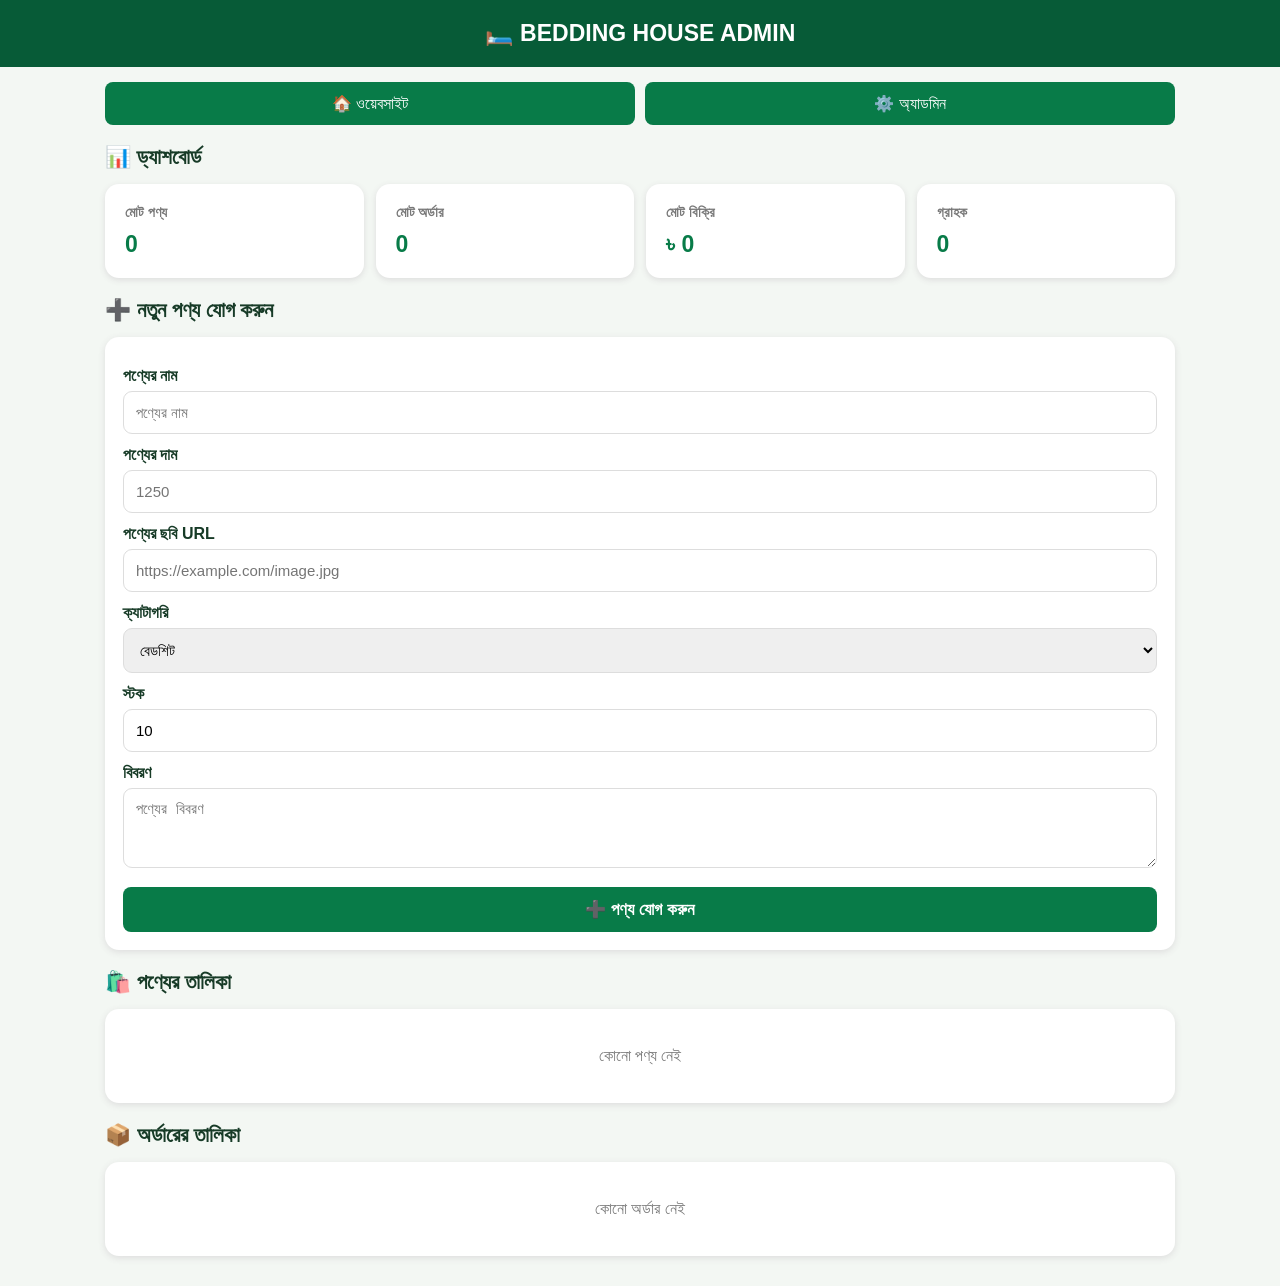
<file: admin.html>
<!DOCTYPE html>
<html lang="bn">
<head>
<meta charset="UTF-8">
<meta name="viewport" content="width=device-width, initial-scale=1.0">
<title>Bedding House - Admin</title>

<style>
*{margin:0;padding:0;box-sizing:border-box}
body{
 font-family:Arial,sans-serif;
 background:#f3f7f3;
 color:#173b27
}
header{
 background:#075b37;
 color:white;
 padding:20px;
 text-align:center;
 font-size:23px;
 font-weight:bold
}
.container{
 max-width:1100px;
 margin:auto;
 padding:15px
}
h2{margin:20px 0 15px;font-size:21px}
.stats{
 display:grid;
 grid-template-columns:repeat(2,1fr);
 gap:12px
}
.stat{
 background:white;
 padding:20px;
 border-radius:14px;
 box-shadow:0 2px 6px #ddd
}
.stat h3{font-size:14px;color:#777}
.stat p{
 font-size:23px;
 color:#087b48;
 font-weight:bold;
 margin-top:10px
}
.card{
 background:white;
 padding:18px;
 border-radius:14px;
 margin-bottom:15px;
 box-shadow:0 2px 7px #ddd
}
label{
 display:block;
 margin:12px 0 6px;
 font-weight:bold
}
input,textarea,select{
 width:100%;
 padding:12px;
 border:1px solid #ddd;
 border-radius:9px;
 font-size:15px
}
textarea{height:80px}
button{
 cursor:pointer;
 border:none;
 padding:12px;
 border-radius:8px;
 font-weight:bold
}
.add-btn{
 width:100%;
 margin-top:15px;
 background:#087b48;
 color:white;
 font-size:17px
}
.product{
 display:flex;
 justify-content:space-between;
 align-items:center;
 gap:10px;
 border-bottom:1px solid #eee;
 padding:12px 0
}
.product img{
 width:60px;
 height:60px;
 object-fit:cover;
 border-radius:8px
}
.product-info{flex:1}
.product-info h3{font-size:15px}
.product-info p{
 color:#087b48;
 font-weight:bold;
 margin-top:5px
}
.delete{
 background:#ffe5e5;
 color:#d00
}
.order{
 padding:12px;
 border-bottom:1px solid #eee;
 line-height:1.8
}
.status{
 background:#fff3cd;
 padding:5px 10px;
 border-radius:6px
}
.empty{
 text-align:center;
 padding:20px;
 color:#777
}
.nav{
 display:flex;
 gap:10px;
 margin-bottom:15px
}
.nav a{
 flex:1;
 text-align:center;
 text-decoration:none;
 background:#087b48;
 color:white;
 padding:12px;
 border-radius:8px
}
@media(min-width:700px){
 .stats{grid-template-columns:repeat(4,1fr)}
}
</style>
</head>

<body>

<header>🛏️ BEDDING HOUSE ADMIN</header>

<div class="container">

<div class="nav">
<a href="index.html">🏠 ওয়েবসাইট</a>
<a href="admin.html">⚙️ অ্যাডমিন</a>
</div>

<h2>📊 ড্যাশবোর্ড</h2>

<div class="stats">
<div class="stat">
<h3>মোট পণ্য</h3>
<p id="totalProducts">0</p>
</div>

<div class="stat">
<h3>মোট অর্ডার</h3>
<p id="totalOrders">0</p>
</div>

<div class="stat">
<h3>মোট বিক্রি</h3>
<p id="totalSales">৳ 0</p>
</div>

<div class="stat">
<h3>গ্রাহক</h3>
<p id="totalCustomers">0</p>
</div>
</div>

<h2>➕ নতুন পণ্য যোগ করুন</h2>

<div class="card">
<form id="productForm">

<label>পণ্যের নাম</label>
<input id="pname" required placeholder="পণ্যের নাম">

<label>পণ্যের দাম</label>
<input id="price" type="number" required min="1" placeholder="1250">

<label>পণ্যের ছবি URL</label>
<input id="image" placeholder="https://example.com/image.jpg">

<label>ক্যাটাগরি</label>
<select id="category">
<option>বেডশিট</option>
<option>বালিশ</option>
<option>কম্বল</option>
<option>বেড কভার</option>
<option>হোম ডেকর</option>
</select>

<label>স্টক</label>
<input id="stock" type="number" value="10" min="0">

<label>বিবরণ</label>
<textarea id="description" placeholder="পণ্যের বিবরণ"></textarea>

<button class="add-btn" type="submit">➕ পণ্য যোগ করুন</button>

</form>
</div>

<h2>🛍️ পণ্যের তালিকা</h2>

<div class="card">
<div id="productList"></div>
</div>

<h2>📦 অর্ডারের তালিকা</h2>

<div class="card">
<div id="orderList"></div>
</div>

</div>

<script>

let products=JSON.parse(localStorage.getItem("beddingProducts")||"[]");
let orders=JSON.parse(localStorage.getItem("beddingOrders")||"[]");
let users=JSON.parse(localStorage.getItem("beddingUsers")||"[]");

function saveProducts(){
 localStorage.setItem("beddingProducts",JSON.stringify(products));
}

function renderProducts(){

let html="";

products.forEach((p,i)=>{
html+=`
<div class="product">
<img src="${p.image||'https://via.placeholder.com/60'}">
<div class="product-info">
<h3>${p.name}</h3>
<p>৳ ${p.price} | স্টক: ${p.stock}</p>
</div>
<button class="delete" onclick="deleteProduct(${i})">🗑️</button>
</div>
`;
});

document.getElementById("productList").innerHTML=
html||'<div class="empty">কোনো পণ্য নেই</div>';

document.getElementById("totalProducts").innerText=products.length;
}

function deleteProduct(index){
if(confirm("পণ্যটি ডিলিট করবেন?")){
products.splice(index,1);
saveProducts();
renderProducts();
}
}

document.getElementById("productForm")
.addEventListener("submit",function(e){

e.preventDefault();

let product={
id:Date.now(),
name:document.getElementById("pname").value,
price:Number(document.getElementById("price").value),
image:document.getElementById("image").value,
category:document.getElementById("category").value,
stock:Number(document.getElementById("stock").value),
description:document.getElementById("description").value
};

products.push(product);
saveProducts();
renderProducts();

alert("পণ্য যোগ হয়েছে!");
this.reset();

});

function renderOrders(){

let html="";

orders.forEach(o=>{
html+=`
<div class="order">
<strong>অর্ডার: ${o.orderId||o.id}</strong><br>
নাম: ${o.name}<br>
মোবাইল: ${o.phone}<br>
ঠিকানা: ${o.address}<br>
পেমেন্ট: ${o.payment}<br>
মোট: ৳ ${o.total}<br>
তারিখ: ${o.date}<br>
<span class="status">Pending</span>
</div>
`;
});

document.getElementById("orderList").innerHTML=
html||'<div class="empty">কোনো অর্ডার নেই</div>';

document.getElementById("totalOrders").innerText=orders.length;

let sales=orders.reduce((sum,o)=>sum+Number(o.total||0),0);

document.getElementById("totalSales").innerText="৳ "+sales;

document.getElementById("totalCustomers").innerText=users.length;

}

renderProducts();
renderOrders();

</script>

</body>
</html>
</file>
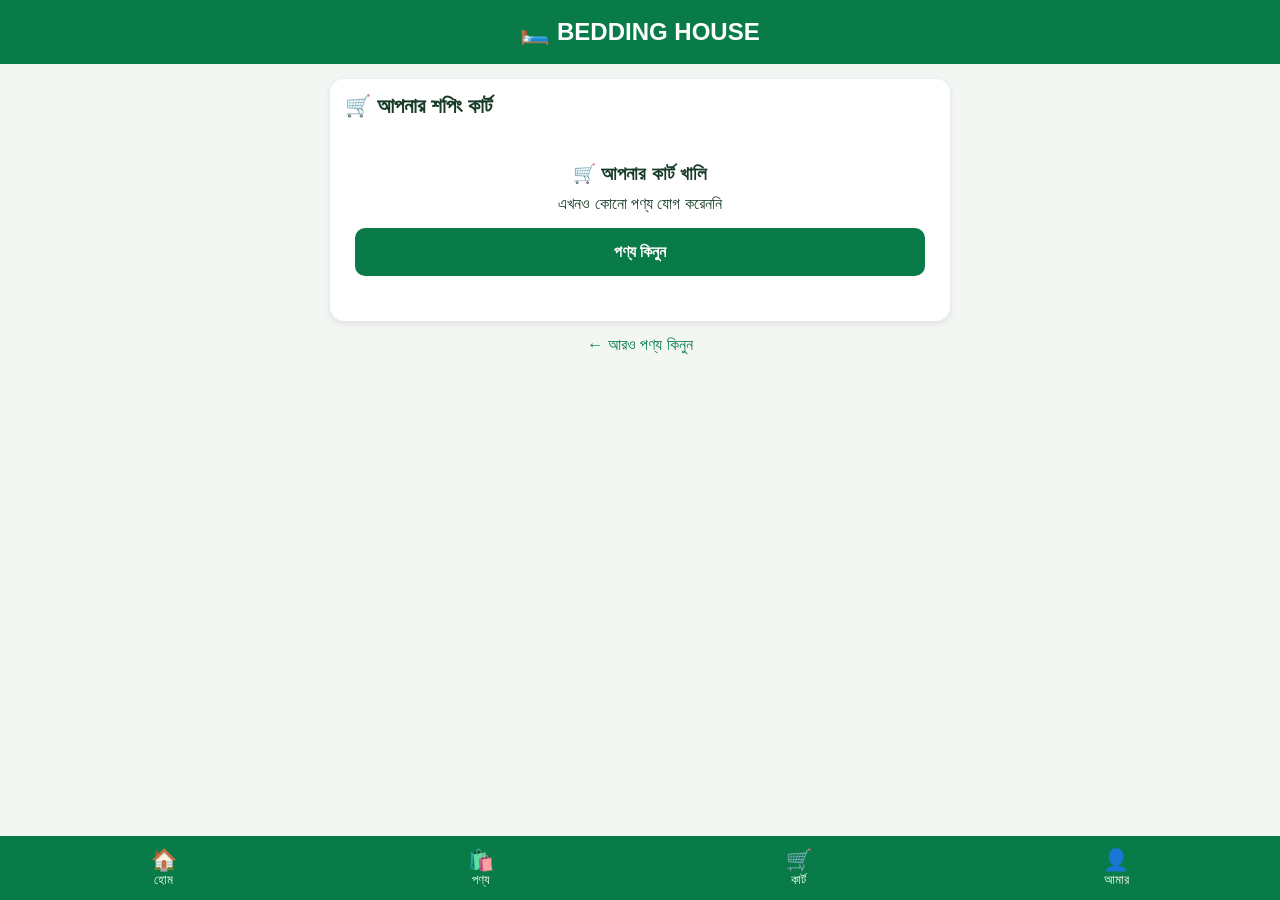
<file: cart.html>
<!DOCTYPE html>
<html lang="bn">
<head>
<meta charset="UTF-8">
<meta name="viewport" content="width=device-width, initial-scale=1.0">
<title>Bedding House - Cart</title>

<style>
*{margin:0;padding:0;box-sizing:border-box}
body{
 font-family:Arial,sans-serif;
 background:#f3f7f3;
 color:#173b27;
 padding-bottom:80px
}
header{
 background:#087b48;
 color:white;
 padding:18px;
 text-align:center;
 font-size:24px;
 font-weight:bold
}
.container{
 max-width:650px;
 margin:auto;
 padding:15px
}
.card{
 background:white;
 padding:15px;
 border-radius:14px;
 margin-bottom:15px;
 box-shadow:0 2px 7px #ddd
}
h2{font-size:21px;margin-bottom:15px}
.item{
 display:flex;
 justify-content:space-between;
 align-items:center;
 gap:10px;
 padding:12px 0;
 border-bottom:1px solid #eee
}
.item-info{flex:1}
.item h3{font-size:15px;margin-bottom:5px}
.price{color:#087b48;font-weight:bold}
.controls{
 display:flex;
 align-items:center;
 gap:8px;
 margin-top:8px
}
.controls button{
 border:none;
 background:#e8f5ed;
 color:#087b48;
 padding:7px 12px;
 border-radius:6px;
 font-size:16px
}
.remove{
 background:#ffe5e5!important;
 color:#d00!important
}
.summary{
 display:flex;
 justify-content:space-between;
 margin:12px 0
}
.total{
 font-size:22px;
 color:#087b48;
 font-weight:bold
}
.checkout{
 display:block;
 text-align:center;
 background:#087b48;
 color:white;
 text-decoration:none;
 padding:15px;
 border-radius:10px;
 font-weight:bold;
 margin-top:15px
}
.back{
 display:block;
 text-align:center;
 margin:15px;
 color:#087b48;
 text-decoration:none
}
.bottom{
 position:fixed;
 bottom:0;
 left:0;
 right:0;
 background:#087b48;
 display:flex;
 justify-content:space-around;
 padding:12px 5px
}
.bottom a{
 color:white;
 text-decoration:none;
 text-align:center;
 font-size:13px
}
.bottom span{
 display:block;
 font-size:21px
}
.empty{
 text-align:center;
 padding:30px 10px
}
</style>
</head>

<body>

<header>🛏️ BEDDING HOUSE</header>

<div class="container">

<div class="card">
<h2>🛒 আপনার শপিং কার্ট</h2>

<div id="cartItems"></div>

<div id="summary" style="display:none">

<div class="summary">
<span>পণ্যের মোট</span>
<span id="subtotal">৳ ০</span>
</div>

<div class="summary">
<span>ডেলিভারি চার্জ</span>
<span id="delivery">৳ ৬০</span>
</div>

<div class="summary total">
<span>সর্বমোট</span>
<span id="total">৳ ০</span>
</div>

<a href="checkout.html" class="checkout">
অর্ডার করতে এগিয়ে যান →
</a>

</div>

</div>

<a href="product.html" class="back">← আরও পণ্য কিনুন</a>

</div>

<div class="bottom">
<a href="index.html"><span>🏠</span>হোম</a>
<a href="product.html"><span>🛍️</span>পণ্য</a>
<a href="cart.html"><span>🛒</span>কার্ট</a>
<a href="login.html"><span>👤</span>আমার</a>
</div>

<script>
let cart=JSON.parse(localStorage.getItem("beddingCart")||"[]");

function saveCart(){
 localStorage.setItem("beddingCart",JSON.stringify(cart));
 renderCart();
}

function changeQty(index,change){
 cart[index].qty=(cart[index].qty||1)+change;

 if(cart[index].qty<=0){
  cart.splice(index,1);
 }

 saveCart();
}

function removeItem(index){
 cart.splice(index,1);
 saveCart();
}

function renderCart(){

let html="";
let subtotal=0;

if(cart.length===0){
 document.getElementById("cartItems").innerHTML=`
 <div class="empty">
 <h3>🛒 আপনার কার্ট খালি</h3>
 <p style="margin-top:10px">এখনও কোনো পণ্য যোগ করেননি</p>
 <a href="product.html" class="checkout">পণ্য কিনুন</a>
 </div>`;
 document.getElementById("summary").style.display="none";
 return;
}

cart.forEach((item,index)=>{

let qty=item.qty||1;
let amount=Number(item.price)*qty;
subtotal+=amount;

html+=`
<div class="item">
<div class="item-info">
<h3>${item.name}</h3>
<p class="price">৳ ${item.price}</p>

<div class="controls">
<button onclick="changeQty(${index},-1)">−</button>
<span>${qty}</span>
<button onclick="changeQty(${index},1)">+</button>
<button class="remove" onclick="removeItem(${index})">🗑️</button>
</div>

</div>
<strong>৳ ${amount}</strong>
</div>
`;
});

document.getElementById("cartItems").innerHTML=html;

let delivery=60;
let total=subtotal+delivery;

document.getElementById("subtotal").innerText="৳ "+subtotal;
document.getElementById("delivery").innerText="৳ "+delivery;
document.getElementById("total").innerText="৳ "+total;

document.getElementById("summary").style.display="block";
}

renderCart();
</script>

</body>
</html>
</file>
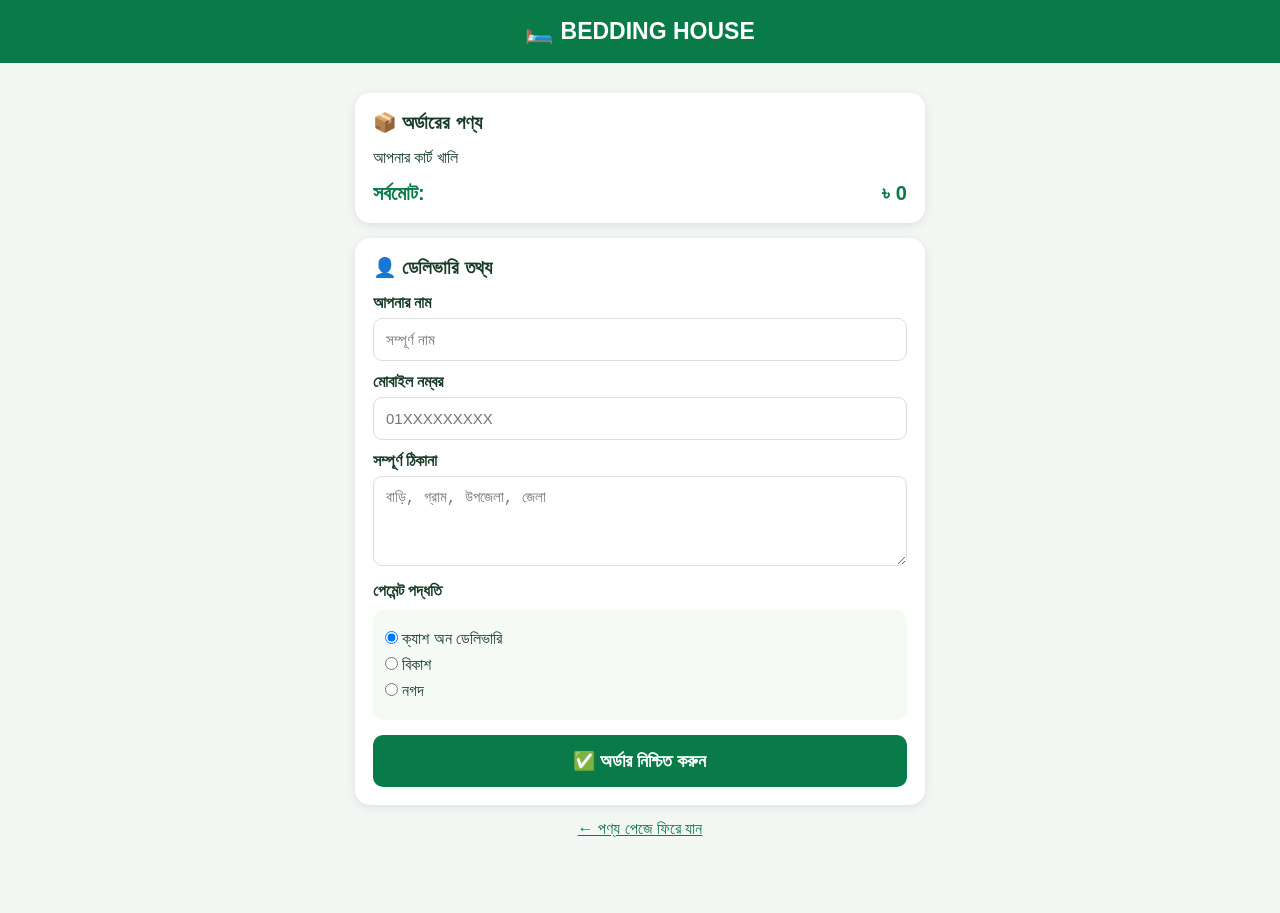
<file: checkout.html>
<!DOCTYPE html>
<html lang="bn">
<head>
<meta charset="UTF-8">
<meta name="viewport" content="width=device-width, initial-scale=1.0">
<title>Bedding House - Checkout</title>

<style>
*{margin:0;padding:0;box-sizing:border-box}
body{
 font-family:Arial,sans-serif;
 background:#f3f7f3;
 color:#173b27;
 padding-bottom:30px
}
header{
 background:#087b48;
 color:white;
 padding:18px;
 text-align:center;
 font-size:23px;
 font-weight:bold
}
.container{
 max-width:600px;
 margin:15px auto;
 padding:15px
}
.card{
 background:white;
 padding:18px;
 border-radius:15px;
 box-shadow:0 2px 8px #ddd;
 margin-bottom:15px
}
h2{font-size:19px;margin-bottom:15px}
label{
 display:block;
 margin:12px 0 6px;
 font-weight:bold
}
input,textarea,select{
 width:100%;
 padding:12px;
 border:1px solid #ddd;
 border-radius:9px;
 font-size:15px
}
textarea{height:90px}
.payment{
 background:#f5faf5;
 padding:12px;
 border-radius:10px;
 margin-top:10px
}
.payment label{
 font-weight:normal;
 margin:8px 0
}
.payment input{width:auto}
.item{
 display:flex;
 justify-content:space-between;
 padding:10px 0;
 border-bottom:1px solid #eee
}
.total{
 display:flex;
 justify-content:space-between;
 font-size:20px;
 font-weight:bold;
 margin-top:15px;
 color:#087b48
}
.submit{
 width:100%;
 padding:15px;
 border:none;
 border-radius:10px;
 background:#087b48;
 color:white;
 font-size:18px;
 font-weight:bold;
 margin-top:15px
}
.back{
 display:block;
 text-align:center;
 margin:15px;
 color:#087b48
}
</style>
</head>

<body>

<header>🛏️ BEDDING HOUSE</header>

<div class="container">

<div class="card">
<h2>📦 অর্ডারের পণ্য</h2>
<div id="cartItems"></div>
<div class="total">
<span>সর্বমোট:</span>
<span id="total">৳ ০</span>
</div>
</div>

<div class="card">
<h2>👤 ডেলিভারি তথ্য</h2>

<form id="checkoutForm">

<label>আপনার নাম</label>
<input type="text" id="name" required placeholder="সম্পূর্ণ নাম">

<label>মোবাইল নম্বর</label>
<input type="tel" id="phone" required pattern="[0-9]{11}" placeholder="01XXXXXXXXX">

<label>সম্পূর্ণ ঠিকানা</label>
<textarea id="address" required placeholder="বাড়ি, গ্রাম, উপজেলা, জেলা"></textarea>

<label>পেমেন্ট পদ্ধতি</label>

<div class="payment">
<label><input type="radio" name="payment" value="Cash on Delivery" checked> ক্যাশ অন ডেলিভারি</label>
<label><input type="radio" name="payment" value="bKash"> বিকাশ</label>
<label><input type="radio" name="payment" value="Nagad"> নগদ</label>
</div>

<div id="mobilePayment" style="display:none">
<label>বিকাশ / নগদ নম্বর</label>
<input type="tel" id="paymentNumber" placeholder="পেমেন্ট নম্বর">
</div>

<button type="submit" class="submit">✅ অর্ডার নিশ্চিত করুন</button>

</form>
</div>

<a class="back" href="product.html">← পণ্য পেজে ফিরে যান</a>

</div>

<script>
let cart=JSON.parse(localStorage.getItem("beddingCart")||"[]");

function renderCart(){
 let html="";
 let total=0;

 cart.forEach(item=>{
  total+=Number(item.price);
  html+=`
  <div class="item">
   <span>${item.name}</span>
   <span>৳ ${item.price}</span>
  </div>`;
 });

 document.getElementById("cartItems").innerHTML=
 html||"আপনার কার্ট খালি";

 document.getElementById("total").innerText="৳ "+total;
}

document.querySelectorAll('input[name="payment"]').forEach(r=>{
 r.addEventListener("change",()=>{
  let value=document.querySelector('input[name="payment"]:checked').value;
  document.getElementById("mobilePayment").style.display=
  value==="Cash on Delivery"?"none":"block";
 });
});

document.getElementById("checkoutForm").addEventListener("submit",function(e){
 e.preventDefault();

 if(cart.length===0){
  alert("আপনার কার্ট খালি!");
  return;
 }

 let payment=document.querySelector('input[name="payment"]:checked').value;

 let order={
  id:Date.now(),
  name:document.getElementById("name").value,
  phone:document.getElementById("phone").value,
  address:document.getElementById("address").value,
  payment:payment,
  paymentNumber:document.getElementById("paymentNumber").value,
  items:cart,
  total:cart.reduce((sum,item)=>sum+Number(item.price),0),
  date:new Date().toLocaleString()
 };

 let orders=JSON.parse(localStorage.getItem("beddingOrders")||"[]");
 orders.push(order);
 localStorage.setItem("beddingOrders",JSON.stringify(orders));

 alert("অর্ডার গ্রহণ করা হয়েছে! অর্ডার নম্বর: "+order.id);

 localStorage.removeItem("beddingCart");
 window.location.href="index.html";
});

renderCart();
</script>

</body>
</html>
</file>
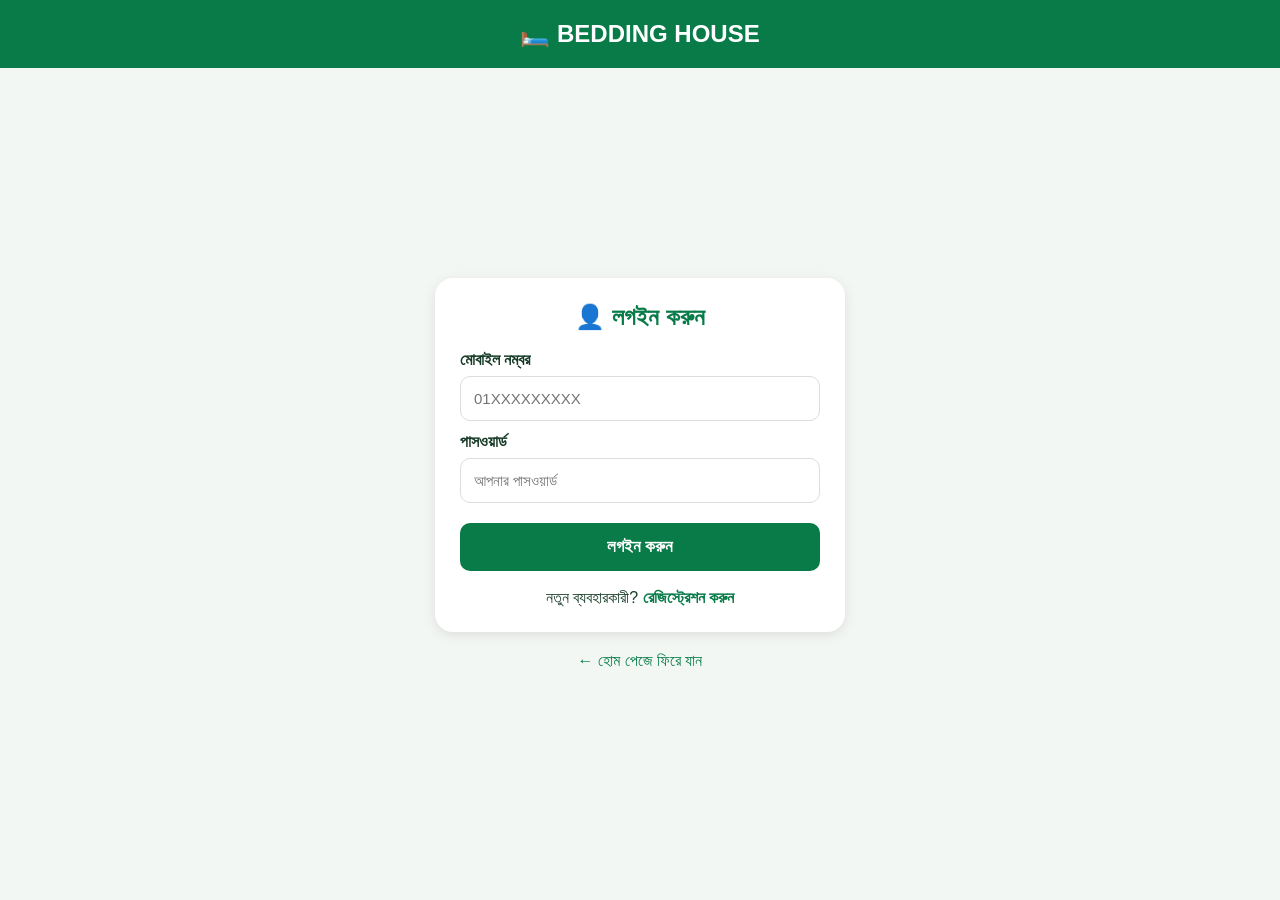
<file: login.html>
<!DOCTYPE html>
<html lang="bn">
<head>
<meta charset="UTF-8">
<meta name="viewport" content="width=device-width, initial-scale=1.0">
<title>Bedding House - Login</title>

<style>
*{margin:0;padding:0;box-sizing:border-box}
body{
 font-family:Arial,sans-serif;
 background:#f3f7f3;
 color:#173b27;
 min-height:100vh;
 display:flex;
 flex-direction:column
}
header{
 background:#087b48;
 color:white;
 padding:20px;
 text-align:center;
 font-size:24px;
 font-weight:bold
}
.container{
 width:100%;
 max-width:450px;
 margin:auto;
 padding:20px
}
.card{
 background:white;
 padding:25px;
 border-radius:18px;
 box-shadow:0 3px 12px #ddd
}
h2{
 text-align:center;
 margin-bottom:20px;
 color:#087b48
}
label{
 display:block;
 margin:12px 0 7px;
 font-weight:bold
}
input{
 width:100%;
 padding:13px;
 border:1px solid #ddd;
 border-radius:10px;
 font-size:15px
}
button{
 width:100%;
 padding:14px;
 margin-top:20px;
 background:#087b48;
 color:white;
 border:none;
 border-radius:10px;
 font-size:17px;
 font-weight:bold
}
.register{
 text-align:center;
 margin-top:18px
}
.register a{
 color:#087b48;
 font-weight:bold;
 text-decoration:none
}
.back{
 display:block;
 text-align:center;
 margin:20px;
 color:#087b48;
 text-decoration:none
}
</style>
</head>

<body>

<header>🛏️ BEDDING HOUSE</header>

<div class="container">

<div class="card">

<h2>👤 লগইন করুন</h2>

<form id="loginForm">

<label>মোবাইল নম্বর</label>
<input type="tel" id="phone" required
pattern="01[0-9]{9}" placeholder="01XXXXXXXXX">

<label>পাসওয়ার্ড</label>
<input type="password" id="password"
required placeholder="আপনার পাসওয়ার্ড">

<button type="submit">লগইন করুন</button>

</form>

<div class="register">
নতুন ব্যবহারকারী?
<a href="register.html">রেজিস্ট্রেশন করুন</a>
</div>

</div>

<a href="index.html" class="back">← হোম পেজে ফিরে যান</a>

</div>

<script>
document.getElementById("loginForm")
.addEventListener("submit",function(e){

e.preventDefault();

let phone=document.getElementById("phone").value;
let password=document.getElementById("password").value;

let users=JSON.parse(
 localStorage.getItem("beddingUsers")||"[]"
);

let user=users.find(u=>
 u.phone===phone && u.password===password
);

if(user){

localStorage.setItem("beddingLoggedIn",JSON.stringify({
 name:user.name,
 phone:user.phone
}));

alert("লগইন সফল হয়েছে!");

window.location.href="index.html";

}else{

alert("মোবাইল নম্বর অথবা পাসওয়ার্ড ভুল!");

}

});
</script>

</body>
</html>
</file>
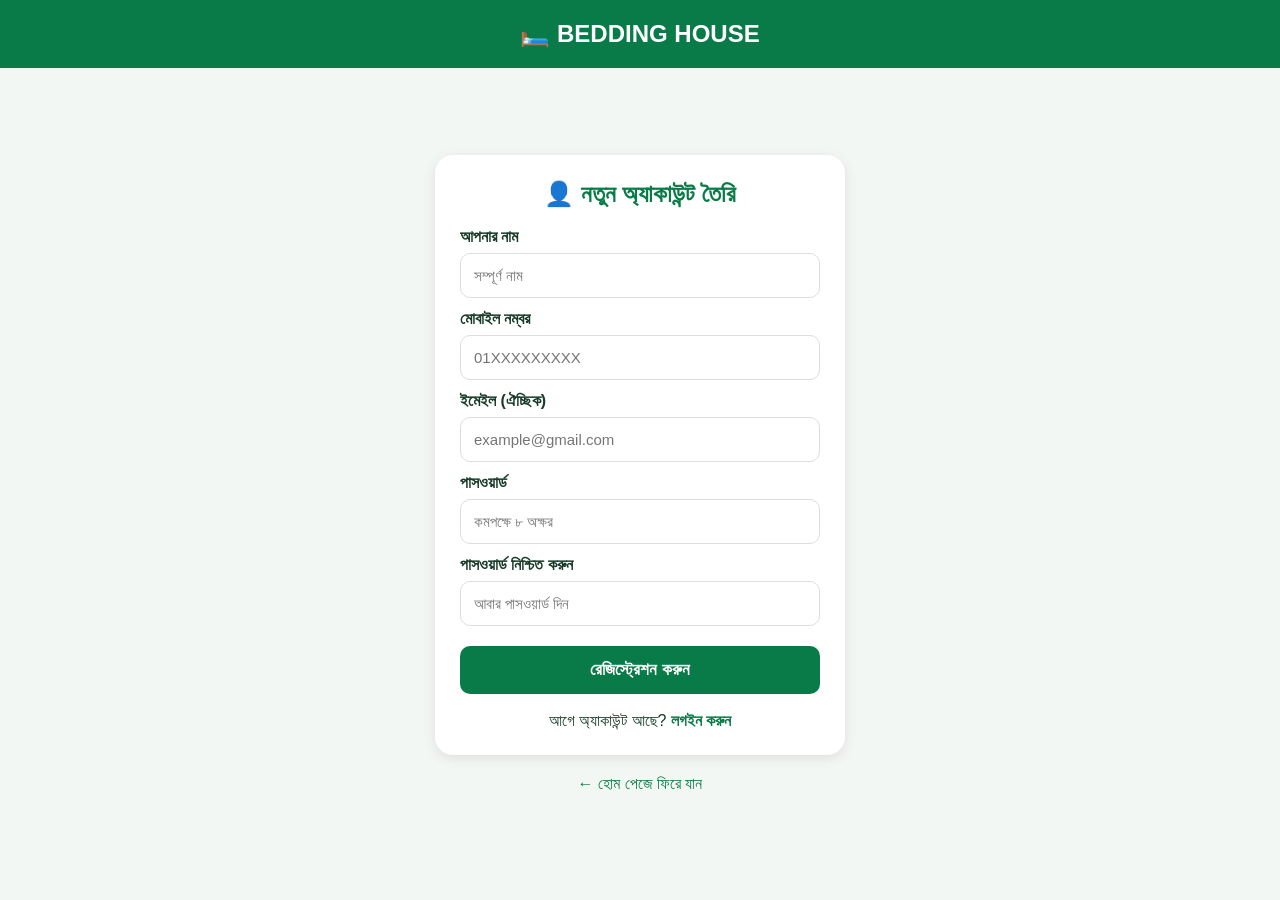
<file: register.html>
<!DOCTYPE html>
<html lang="bn">
<head>
<meta charset="UTF-8">
<meta name="viewport" content="width=device-width, initial-scale=1.0">
<title>Bedding House - Register</title>

<style>
*{margin:0;padding:0;box-sizing:border-box}
body{
 font-family:Arial,sans-serif;
 background:#f3f7f3;
 color:#173b27;
 min-height:100vh;
 display:flex;
 flex-direction:column
}
header{
 background:#087b48;
 color:white;
 padding:20px;
 text-align:center;
 font-size:24px;
 font-weight:bold
}
.container{
 width:100%;
 max-width:450px;
 margin:auto;
 padding:20px
}
.card{
 background:white;
 padding:25px;
 border-radius:18px;
 box-shadow:0 3px 12px #ddd
}
h2{
 text-align:center;
 margin-bottom:20px;
 color:#087b48
}
label{
 display:block;
 margin:12px 0 7px;
 font-weight:bold
}
input{
 width:100%;
 padding:13px;
 border:1px solid #ddd;
 border-radius:10px;
 font-size:15px
}
input:focus{
 outline:2px solid #087b48;
 border-color:#087b48
}
button{
 width:100%;
 padding:14px;
 margin-top:20px;
 background:#087b48;
 color:white;
 border:none;
 border-radius:10px;
 font-size:17px;
 font-weight:bold
}
.login{
 text-align:center;
 margin-top:18px
}
.login a{
 color:#087b48;
 font-weight:bold;
 text-decoration:none
}
.back{
 display:block;
 text-align:center;
 margin:20px;
 color:#087b48;
 text-decoration:none
}
</style>
</head>

<body>

<header>🛏️ BEDDING HOUSE</header>

<div class="container">

<div class="card">

<h2>👤 নতুন অ্যাকাউন্ট তৈরি</h2>

<form id="registerForm">

<label>আপনার নাম</label>
<input type="text" id="name" required placeholder="সম্পূর্ণ নাম">

<label>মোবাইল নম্বর</label>
<input type="tel" id="phone" required
pattern="01[0-9]{9}" placeholder="01XXXXXXXXX">

<label>ইমেইল (ঐচ্ছিক)</label>
<input type="email" id="email" placeholder="example@gmail.com">

<label>পাসওয়ার্ড</label>
<input type="password" id="password"
required minlength="8" placeholder="কমপক্ষে ৮ অক্ষর">

<label>পাসওয়ার্ড নিশ্চিত করুন</label>
<input type="password" id="confirmPassword"
required placeholder="আবার পাসওয়ার্ড দিন">

<button type="submit">রেজিস্ট্রেশন করুন</button>

</form>

<div class="login">
আগে অ্যাকাউন্ট আছে?
<a href="login.html">লগইন করুন</a>
</div>

</div>

<a href="index.html" class="back">← হোম পেজে ফিরে যান</a>

</div>

<script>
document.getElementById("registerForm")
.addEventListener("submit",function(e){

e.preventDefault();

let name=document.getElementById("name").value;
let phone=document.getElementById("phone").value;
let email=document.getElementById("email").value;
let password=document.getElementById("password").value;
let confirmPassword=document.getElementById("confirmPassword").value;

if(password!==confirmPassword){
 alert("দুইটি পাসওয়ার্ড মিলছে না!");
 return;
}

let users=JSON.parse(localStorage.getItem("beddingUsers")||"[]");

if(users.some(u=>u.phone===phone)){
 alert("এই মোবাইল নম্বর দিয়ে আগে অ্যাকাউন্ট করা হয়েছে!");
 return;
}

users.push({
 name:name,
 phone:phone,
 email:email,
 password:password
});

localStorage.setItem("beddingUsers",JSON.stringify(users));

alert("রেজিস্ট্রেশন সফল হয়েছে!");

window.location.href="login.html";

});
</script>

</body>
</html>
</file>
